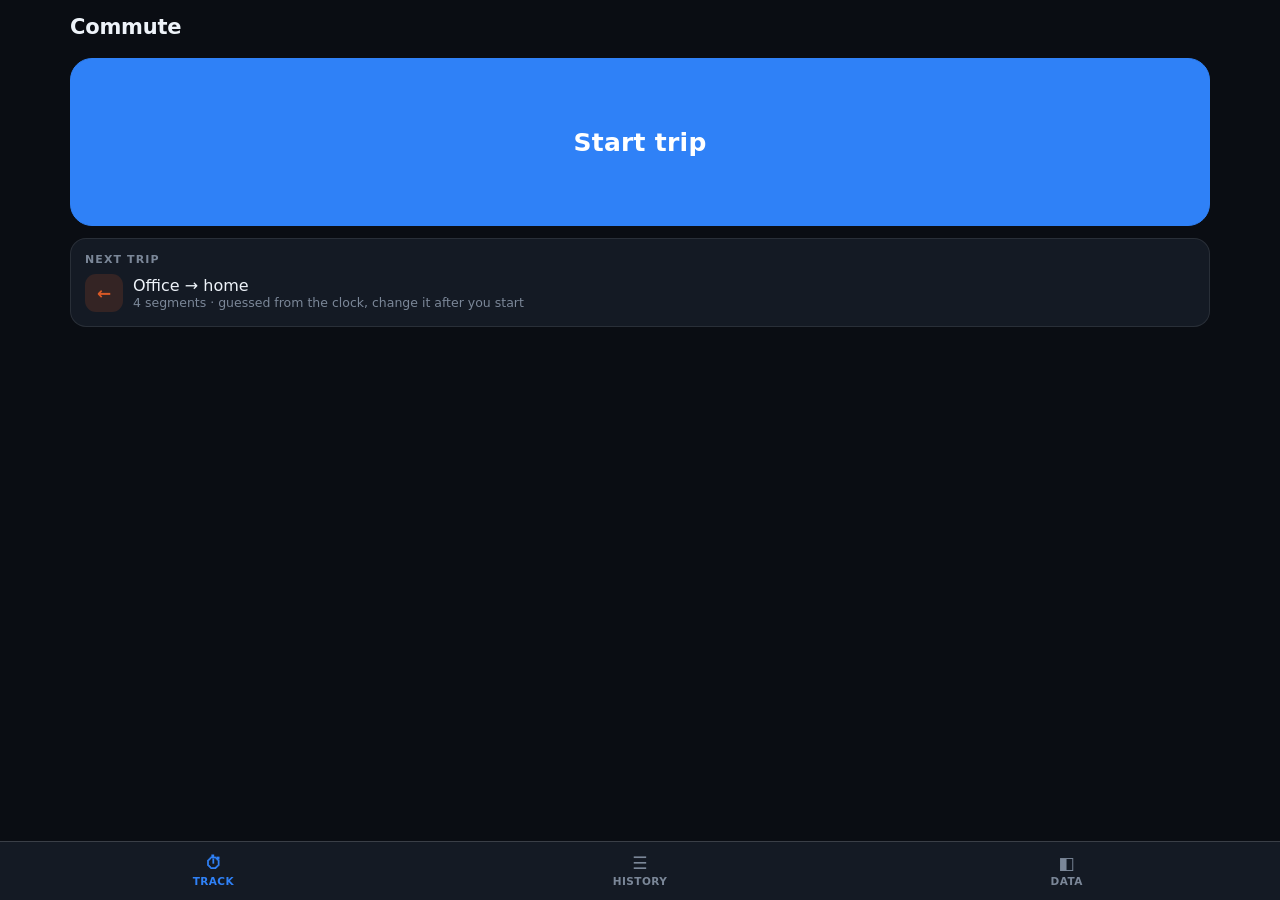
<file: index.html>
<!doctype html>
<html lang="en">
<head>
<meta charset="utf-8">
<meta name="viewport" content="width=device-width, initial-scale=1, viewport-fit=cover">
<title>Commute</title>

<meta name="theme-color" content="#0a0d13">
<meta name="description" content="Personal commute logger.">

<!-- Keep this out of search results. This tag is the authoritative signal, and
     robots.txt deliberately allows crawling so that crawlers can actually reach
     the page and see it. -->
<meta name="robots" content="noindex, nofollow, noarchive, nosnippet">

<!-- Add to Home Screen: full-screen, no Safari chrome. -->
<meta name="apple-mobile-web-app-capable" content="yes">
<meta name="mobile-web-app-capable" content="yes">
<meta name="apple-mobile-web-app-status-bar-style" content="black-translucent">
<meta name="apple-mobile-web-app-title" content="Commute">
<link rel="apple-touch-icon" href="icons/apple-touch-icon.png">
<link rel="icon" href="icons/icon-192.png">
<link rel="manifest" href="manifest.webmanifest">

<link rel="stylesheet" href="styles.css">
</head>
<body>

<main id="app" aria-live="polite"></main>

<nav class="tabbar" id="tabbar" aria-label="Sections"></nav>

<div class="toast" id="toast" role="status" aria-live="polite"></div>
<div class="tooltip" id="tooltip" role="tooltip"></div>

<script type="module" src="js/app.js"></script>
</body>
</html>
</file>
<file: styles.css>
/* Commute Logger — dark only, by request. Used at night, and it replaces the
   iPhone stopwatch, so it should feel like it. */

:root {
  color-scheme: dark;

  --plane: #0a0d13;
  --surface: #141a24;
  --surface-2: #1b2331;
  --surface-3: #232d3d;
  --border: rgba(255, 255, 255, 0.09);
  --border-strong: rgba(255, 255, 255, 0.16);

  --ink: #eef3f9;
  --ink-2: #a9b6c6;
  --muted: #7b8798;
  --grid: #222b38;
  --axis: #33404f;

  /* Validated 2-slot categorical palette (dark surface #141a24):
     worst adjacent CVD ΔE 97.3, both in band, both >= 3:1. */
  --east: #3987e5;
  --west: #d95926;

  --accent: #2f81f7;
  --accent-ink: #ffffff;
  --good: #0ca30c;
  --bad: #d03b3b;
  --warn: #fab219;

  --radius: 12px;
  --radius-lg: 16px;
  --tap: 44px;

  --safe-top: env(safe-area-inset-top, 0px);
  --safe-bottom: env(safe-area-inset-bottom, 0px);
  --tabbar-h: 58px;

  font-family: system-ui, -apple-system, 'Segoe UI', sans-serif;
}

* { box-sizing: border-box; }

/* iOS standalone layout.
   The page itself never scrolls: html/body are a fixed-height flex column, the
   app pane scrolls inside it, and the tab bar is an ordinary flow item at the
   bottom of the column. `position: fixed` is deliberately NOT used for the bar —
   in a home-screen PWA iOS strands fixed elements at a stale offset once the
   page scrolls or a date-picker keyboard opens and closes, which leaves the bar
   floating in the middle of the screen. Normal flow can't do that. */
html {
  /* The canvas colour. When the web view is shorter than the screen, this is
     what shows in the strip below it — matching the tab bar makes that strip
     read as part of the bar rather than a black band under a floating one. */
  background: var(--surface);
}

html, body {
  margin: 0;
  padding: 0;
  /* 100% can resolve short of the screen in an iOS standalone web app, which
     leaves the tab bar floating above the bottom edge. dvh is the real height. */
  height: 100%;
  height: 100dvh;
  overflow: hidden;
  color: var(--ink);
  -webkit-text-size-adjust: 100%;
}

/* Page background lives on body only — html keeps the bar colour above, so the
   two are not fighting over the canvas. */
body { background: var(--plane); }

body {
  display: flex;
  flex-direction: column;
  /* Always pad by the top inset. Do NOT try to be clever and skip this based
     on comparing innerHeight to screen.height — the viewport can be shorter
     than the screen while still starting at y=0, in which case skipping the
     padding puts the header underneath the status bar. */
  padding-top: var(--safe-top);
}

/* The web view does not reach the bottom of the screen, so the home indicator
   sits outside it. Padding the tab bar for an inset that is not inside our
   viewport only adds dead space inside the bar. */
html[data-short-viewport='true'] .tabbar { padding-bottom: 0; }

/* Kill the iOS tap-highlight flash; we draw our own :active states. */
button, a, .tap { -webkit-tap-highlight-color: transparent; }

/* The only scrolling element in the app. */
#app {
  flex: 1 1 auto;
  min-height: 0;
  width: 100%;
  max-width: 1180px;
  align-self: center;
  overflow-y: auto;
  -webkit-overflow-scrolling: touch;
  overscroll-behavior-y: contain;
  padding: 10px 14px 28px;
}

/* ── typography ─────────────────────────────────────────────────────────── */

h1, h2, h3 { margin: 0; font-weight: 650; }
h1 { font-size: 21px; letter-spacing: -0.01em; }
h2 { font-size: 15px; }

.eyebrow {
  font-size: 11px;
  font-weight: 700;
  letter-spacing: 0.1em;
  text-transform: uppercase;
  color: var(--muted);
}

.muted { color: var(--muted); }
.num { font-variant-numeric: tabular-nums; }
.blank { color: #4a5666; }

/* ── chrome ─────────────────────────────────────────────────────────────── */

.topbar {
  display: flex;
  align-items: center;
  justify-content: space-between;
  gap: 10px;
  margin-bottom: 14px;
  min-height: 34px;
}

.card {
  background: var(--surface);
  border: 1px solid var(--border);
  border-radius: var(--radius-lg);
  padding: 14px;
  margin-bottom: 12px;
}

.card-tight { padding: 10px 12px; }

.row { display: flex; align-items: center; gap: 10px; }
.row-between { display: flex; align-items: center; justify-content: space-between; gap: 10px; }
.wrap { flex-wrap: wrap; }
.grow { flex: 1; min-width: 0; }
.stack { display: flex; flex-direction: column; gap: 10px; }
.gap-sm { gap: 6px; }

/* ── buttons ────────────────────────────────────────────────────────────── */

button {
  font: inherit;
  color: inherit;
  background: none;
  border: none;
  cursor: pointer;
}

.btn {
  display: inline-flex;
  align-items: center;
  justify-content: center;
  gap: 7px;
  min-height: var(--tap);
  padding: 0 15px;
  border-radius: var(--radius);
  border: 1px solid var(--border-strong);
  background: var(--surface-2);
  color: var(--ink);
  font-size: 15px;
  font-weight: 600;
  transition: background 0.12s ease, transform 0.06s ease;
}

.btn:active { transform: scale(0.985); background: var(--surface-3); }
.btn:disabled { opacity: 0.4; }

.btn-primary { background: var(--accent); border-color: var(--accent); color: var(--accent-ink); }
.btn-primary:active { background: #2571dd; }

.btn-ghost { background: transparent; border-color: var(--border); color: var(--ink-2); }
.btn-danger { color: #ff9d9d; border-color: rgba(208, 59, 59, 0.5); background: rgba(208, 59, 59, 0.1); }
.btn-sm { min-height: 34px; padding: 0 11px; font-size: 13.5px; border-radius: 9px; }
.btn-icon { min-height: 34px; min-width: 34px; padding: 0 8px; font-size: 15px; }
.btn-block { width: 100%; }

/* ── forms ──────────────────────────────────────────────────────────────── */

label.field { display: flex; flex-direction: column; gap: 5px; }

.field-label {
  font-size: 11.5px;
  font-weight: 650;
  letter-spacing: 0.06em;
  text-transform: uppercase;
  color: var(--muted);
}

input, select, textarea {
  font: inherit;
  font-size: 16px; /* < 16px makes iOS Safari zoom on focus */
  color: var(--ink);
  background: var(--surface-2);
  border: 1px solid var(--border-strong);
  border-radius: 10px;
  padding: 10px 11px;
  min-height: var(--tap);
  width: 100%;
  appearance: none;
}

input[type='checkbox'] {
  width: 22px;
  height: 22px;
  min-height: 0;
  accent-color: var(--accent);
  appearance: auto;
}

input:focus, select:focus, textarea:focus {
  outline: 2px solid var(--accent);
  outline-offset: -1px;
}

textarea { min-height: 110px; resize: vertical; font-size: 13px; font-family: ui-monospace, Menlo, monospace; }

.input-sm { min-height: 36px; padding: 6px 8px; font-size: 15px; border-radius: 8px; }
.input-sm.invalid { border-color: var(--bad); }
.input-sm.invalid:focus { outline-color: var(--bad); }

/* segmented control */
.seg { display: inline-flex; background: var(--surface-2); border: 1px solid var(--border); border-radius: 11px; padding: 3px; gap: 3px; }
.seg button {
  min-height: 38px;
  padding: 0 14px;
  border-radius: 8px;
  font-size: 14px;
  font-weight: 600;
  color: var(--ink-2);
}
.seg button[aria-pressed='true'] { background: var(--surface-3); color: var(--ink); box-shadow: 0 1px 2px rgba(0, 0, 0, 0.35); }
.seg button[aria-pressed='true'][data-dir='east'] { color: var(--east); }
.seg button[aria-pressed='true'][data-dir='west'] { color: var(--west); }

/* chips */
.chip {
  min-height: 32px;
  padding: 0 11px;
  border-radius: 999px;
  border: 1px solid var(--border-strong);
  background: var(--surface-2);
  color: var(--ink-2);
  font-size: 13px;
  font-weight: 600;
}
.chip[aria-pressed='true'] { background: var(--accent); border-color: var(--accent); color: var(--accent-ink); }

/* ── tab bar ────────────────────────────────────────────────────────────── */

/* In normal flow at the bottom of the body column — never `position: fixed`.
   Opaque and a shade lighter than the page so it reads as an anchored bar
   rather than three labels hovering over the background. The safe-area padding
   is inside the bar, so its own surface fills the home-indicator strip. */
.tabbar {
  flex: 0 0 auto;
  z-index: 40;
  display: flex;
  background: var(--surface);
  border-top: 1px solid var(--border-strong);
  padding-bottom: var(--safe-bottom);
}

.tabbar button {
  position: relative;
  flex: 1;
  height: var(--tabbar-h);
  display: flex;
  flex-direction: column;
  align-items: center;
  justify-content: center;
  gap: 3px;
  font-size: 10.5px;
  font-weight: 650;
  letter-spacing: 0.04em;
  text-transform: uppercase;
  color: var(--muted);
}
.tabbar button[aria-current='true'] { color: var(--accent); }
.tabbar .tab-glyph { font-size: 17px; line-height: 1; }
.tabbar .dot {
  position: absolute;
  top: 8px;
  left: 50%;
  margin-left: 9px;
  width: 7px;
  height: 7px;
  border-radius: 50%;
  background: var(--good);
}

/* ── Track view ─────────────────────────────────────────────────────────── */

.track-idle { display: flex; flex-direction: column; gap: 12px; }

.big-start {
  min-height: 168px;
  border-radius: 22px;
  font-size: 25px;
  font-weight: 700;
  letter-spacing: 0.01em;
}

.now-label {
  font-size: clamp(30px, 9vw, 44px);
  font-weight: 700;
  letter-spacing: -0.02em;
  line-height: 1.1;
}

.now-elapsed {
  font-size: clamp(46px, 15vw, 68px);
  font-weight: 700;
  font-variant-numeric: tabular-nums;
  letter-spacing: -0.03em;
  line-height: 1;
}

.lap-btn {
  width: 100%;
  min-height: 132px;
  border-radius: 22px;
  background: var(--accent);
  color: var(--accent-ink);
  font-size: 34px;
  font-weight: 800;
  letter-spacing: 0.12em;
  border: none;
  transition: transform 0.06s ease, background 0.12s ease;
}
.lap-btn:active { transform: scale(0.98); background: #2571dd; }

/* Always present next to LAP, never a mode the app switches into. */
.end-btn {
  width: 100%;
  min-height: 62px;
  border-radius: 16px;
  background: var(--surface-3);
  color: var(--ink);
  border: 1px solid var(--border-strong);
  font-size: 17px;
  font-weight: 700;
  letter-spacing: 0.08em;
  transition: transform 0.06s ease, background 0.12s ease;
}
.end-btn:active { transform: scale(0.985); background: #2c3849; }

/* Bigger tap targets than the filter chips — these get used while walking. */
.chip-lg { min-height: 40px; padding: 0 14px; font-size: 14.5px; }
.chip-new { border-style: dashed; color: var(--ink-2); }

.queue { display: flex; flex-direction: column; gap: 2px; }
.queue-item {
  display: flex;
  align-items: center;
  gap: 9px;
  padding: 9px 10px;
  border-radius: 10px;
  font-size: 14.5px;
}
.queue-item[data-state='done'] { color: var(--muted); }
.queue-item[data-state='current'] { background: var(--surface-2); color: var(--ink); font-weight: 650; }
.queue-item[data-state='next'] { color: var(--ink-2); }
.queue-badge { width: 7px; height: 7px; border-radius: 50%; background: var(--muted); flex: none; }
.queue-item[data-state='current'] .queue-badge { background: var(--accent); box-shadow: 0 0 0 4px rgba(47, 129, 247, 0.2); }
.queue-item[data-state='done'] .queue-badge { background: var(--good); }

/* ── History ────────────────────────────────────────────────────────────── */

.trip-row {
  display: grid;
  grid-template-columns: auto 1fr auto;
  align-items: center;
  gap: 12px;
  width: 100%;
  padding: 12px;
  border-radius: var(--radius);
  border: 1px solid var(--border);
  background: var(--surface);
  margin-bottom: 8px;
  text-align: left;
}
.trip-row:active { background: var(--surface-2); }

.dir-pill {
  display: inline-flex;
  align-items: center;
  justify-content: center;
  width: 38px;
  height: 38px;
  border-radius: 11px;
  font-size: 17px;
  font-weight: 700;
  flex: none;
}
.dir-east { background: rgba(57, 135, 229, 0.16); color: var(--east); }
.dir-west { background: rgba(217, 89, 38, 0.16); color: var(--west); }

.trip-metric { text-align: right; font-variant-numeric: tabular-nums; }
.trip-metric b { font-size: 18px; font-weight: 700; display: block; line-height: 1.15; }
.trip-metric span { font-size: 11px; color: var(--muted); }

.banner {
  display: flex;
  align-items: center;
  gap: 10px;
  padding: 11px 12px;
  border-radius: var(--radius);
  background: rgba(250, 178, 25, 0.1);
  border: 1px solid rgba(250, 178, 25, 0.35);
  color: #ffdb8a;
  font-size: 13.5px;
  margin-bottom: 12px;
}

.pill-warn {
  display: inline-block;
  padding: 2px 7px;
  border-radius: 999px;
  background: rgba(250, 178, 25, 0.14);
  color: var(--warn);
  font-size: 10.5px;
  font-weight: 700;
  letter-spacing: 0.04em;
  text-transform: uppercase;
}

/* ── trip detail / editor ───────────────────────────────────────────────── */

.stat-row { display: flex; gap: 8px; flex-wrap: wrap; }
.stat {
  flex: 1 1 96px;
  background: var(--surface-2);
  border: 1px solid var(--border);
  border-radius: var(--radius);
  padding: 10px 11px;
}
.stat .k { font-size: 10.5px; font-weight: 700; letter-spacing: 0.07em; text-transform: uppercase; color: var(--muted); }
.stat .v { font-size: 21px; font-weight: 700; font-variant-numeric: tabular-nums; margin-top: 3px; letter-spacing: -0.02em; }
.stat .v.pos { color: var(--bad); }
.stat .v.neg { color: var(--good); }

.seg-edit {
  border: 1px solid var(--border);
  border-radius: var(--radius);
  background: var(--surface-2);
  padding: 10px;
  margin-bottom: 8px;
}

/* Two columns everywhere: the typed time fields are short, so Start/End fit
   side by side even on narrow phones. */
.seg-grid {
  display: grid;
  grid-template-columns: 1fr 1fr;
  gap: 8px;
  margin-top: 8px;
}
.seg-grid .full { grid-column: 1 / -1; }

.issue {
  font-size: 12px;
  color: var(--warn);
  padding: 5px 2px 0;
}

/* ── data view: filters, table, charts ──────────────────────────────────── */

.filters { display: flex; flex-direction: column; gap: 10px; }

.colpicker {
  display: flex;
  flex-wrap: wrap;
  gap: 6px;
  padding-top: 10px;
  margin-top: 10px;
  border-top: 1px solid var(--border);
}

.table-wrap { overflow-x: auto; -webkit-overflow-scrolling: touch; }

table.data {
  width: 100%;
  border-collapse: collapse;
  font-size: 13px;
  font-variant-numeric: tabular-nums;
  white-space: nowrap;
}
table.data th, table.data td { padding: 8px 10px; border-bottom: 1px solid var(--grid); text-align: right; }
table.data th:first-child, table.data td:first-child,
table.data th.left, table.data td.left { text-align: left; }
table.data thead th {
  position: sticky;
  top: 0;
  background: var(--surface);
  color: var(--muted);
  font-size: 11px;
  font-weight: 700;
  letter-spacing: 0.05em;
  text-transform: uppercase;
  cursor: pointer;
  user-select: none;
  z-index: 1;
}
table.data thead th[aria-sort] { color: var(--ink); }
table.data tbody tr:active { background: var(--surface-2); }
table.data td.pos { color: #ff9d9d; }
table.data td.neg { color: #6ee7a0; }

/* Under 700px the table becomes a card list rather than a horizontal-scroll
   trap: same rows, same filters, same selected columns. */
.card-list { display: flex; flex-direction: column; gap: 8px; }
.card-row {
  width: 100%;
  text-align: left;
  border: 1px solid var(--border);
  border-radius: var(--radius);
  background: var(--surface);
  padding: 11px 12px;
}
.card-row:active { background: var(--surface-2); }
.card-row .kv-grid {
  display: grid;
  grid-template-columns: repeat(auto-fill, minmax(84px, 1fr));
  gap: 8px 12px;
  margin-top: 9px;
}
.card-row .kv .k { font-size: 10px; font-weight: 700; letter-spacing: 0.05em; text-transform: uppercase; color: var(--muted); }
.card-row .kv .v { font-size: 14.5px; font-variant-numeric: tabular-nums; margin-top: 1px; }

.chart-card { padding: 14px 12px 10px; }
.chart-title { font-size: 14px; font-weight: 650; }
.chart-sub { font-size: 12px; color: var(--muted); margin-top: 2px; }
svg.chart { display: block; width: 100%; height: auto; overflow: visible; }
svg.chart text { font-family: system-ui, -apple-system, sans-serif; }

.legend { display: flex; gap: 14px; flex-wrap: wrap; margin-top: 10px; }
.legend-item { display: inline-flex; align-items: center; gap: 6px; font-size: 12px; color: var(--ink-2); }
.legend-swatch { width: 10px; height: 10px; border-radius: 3px; flex: none; }
.legend-line { width: 12px; height: 0; border-top: 2px dashed var(--ink-2); flex: none; }

.tooltip {
  position: fixed;
  z-index: 60;
  pointer-events: none;
  background: #0a0d13;
  border: 1px solid var(--border-strong);
  border-radius: 9px;
  padding: 7px 9px;
  font-size: 12px;
  line-height: 1.45;
  box-shadow: 0 8px 24px rgba(0, 0, 0, 0.55);
  opacity: 0;
  transition: opacity 0.1s ease;
  max-width: 220px;
}
.tooltip[data-show='true'] { opacity: 1; }
.tooltip .tt-k { color: var(--muted); }

.empty {
  text-align: center;
  padding: 44px 18px;
  color: var(--muted);
  font-size: 14px;
}

.toast {
  position: fixed;
  left: 50%;
  bottom: calc(var(--tabbar-h) + var(--safe-bottom) + 16px);
  transform: translateX(-50%) translateY(8px);
  z-index: 70;
  background: var(--surface-3);
  border: 1px solid var(--border-strong);
  color: var(--ink);
  padding: 11px 16px;
  border-radius: 999px;
  font-size: 14px;
  font-weight: 600;
  opacity: 0;
  pointer-events: none;
  transition: opacity 0.18s ease, transform 0.18s ease;
  box-shadow: 0 10px 30px rgba(0, 0, 0, 0.5);
}
.toast[data-show='true'] { opacity: 1; transform: translateX(-50%) translateY(0); }

@media (min-width: 700px) {
  #app { padding-left: 20px; padding-right: 20px; }
  .charts-grid { display: grid; grid-template-columns: 1fr 1fr; gap: 12px; align-items: start; }
  .charts-grid > .card { margin-bottom: 0; }
  .charts-grid > .span-2 { grid-column: 1 / -1; }
}

@media (prefers-reduced-motion: reduce) {
  * { transition: none !important; }
}
</file>
